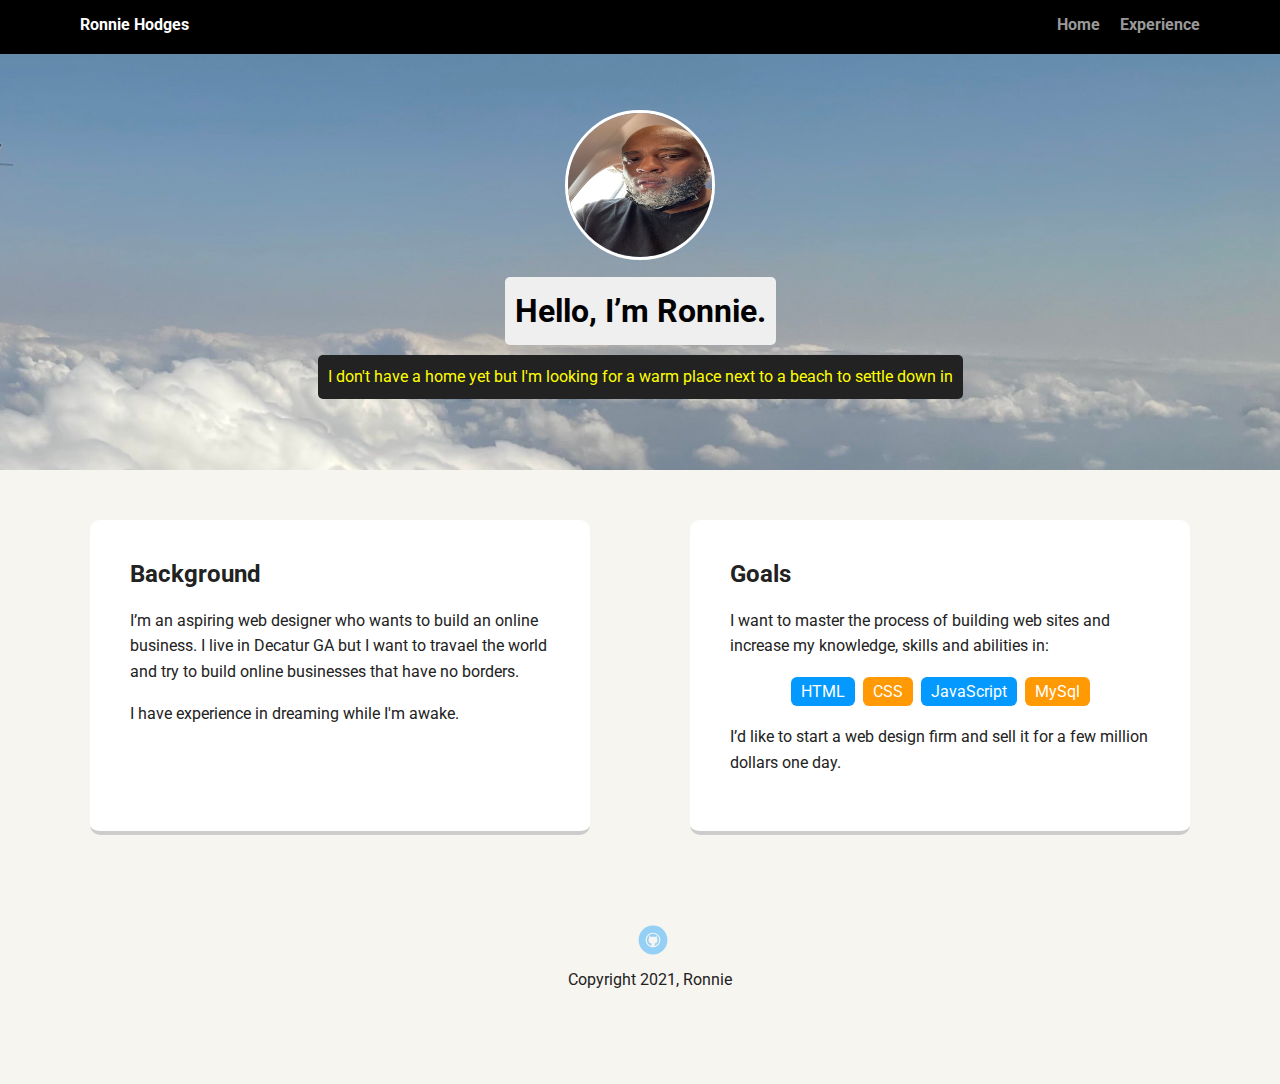
<file: index.html>
<!doctype html>
<html lang="en">  
<head>
  <meta charset="utf-8">
  <title>Ronnie Hodges Profile</title>
  <meta name="viewport" content="width=device-width, initial-scale=1.0">
  <link rel="stylesheet" href="styles.css">
  <link href="https://fonts.googleapis.com/css?family=Muli%7CRoboto:400,300,500,700,900" rel="stylesheet"></head>
  <body>

    <!-- changed <div> to <nav> -->
    <nav class="main-nav">
      <ul class="nav">
        <li class="name">Ronnie Hodges</li>
        <li><a href="index.html">Home</a></li>
        <li><a href="experience.html">Experience</a></li>
      </ul>
    </nav>

    <header>
      <img src="images/me3.jpg" alt="Picture of Ronnie Hodges on a plane" class="profile-image">
      <h1 class="tag name">Hello, I’m Ronnie.</h1>
      <p class="tag location">I don't have a home yet but I'm looking for a warm place next to a beach to settle down in</p>
    </header>

    <main class="flex">
      <!-- changed <div> to <section> -->
      <section class="card">
        <h2>Background</h2>
        <p>I’m an aspiring web designer who wants to build an online business. I live in Decatur GA but I want to travael the world and try to build online businesses that have no borders.</p>
        <p>I have experience in dreaming while I'm awake.  </p>
      </section> 
      <!-- changed <div> to <section> -->
      <section class="card">
        <h2>Goals</h2>
        <p>I want to master the process of building web sites and increase my knowledge, skills and abilities in:</p>
        <ul class="skills">
          <li>HTML</li>
          <li>CSS</li>
          <li>JavaScript</li>
          <li>MySql</li>
        </ul>
        <p>I’d like to start a web design firm and sell it for a few million dollars one day.</p>
      </section> 

    </main>
    <footer>
      <ul>
        <li><a href="https://github.com/Ronnie-Hodges/techdegree-project-1.git" class="social github">Github</a></li>
      </ul>
      <p class="copyright">Copyright 2021, Ronnie</p>
    </footer>
  </body>
  </html>
</file>
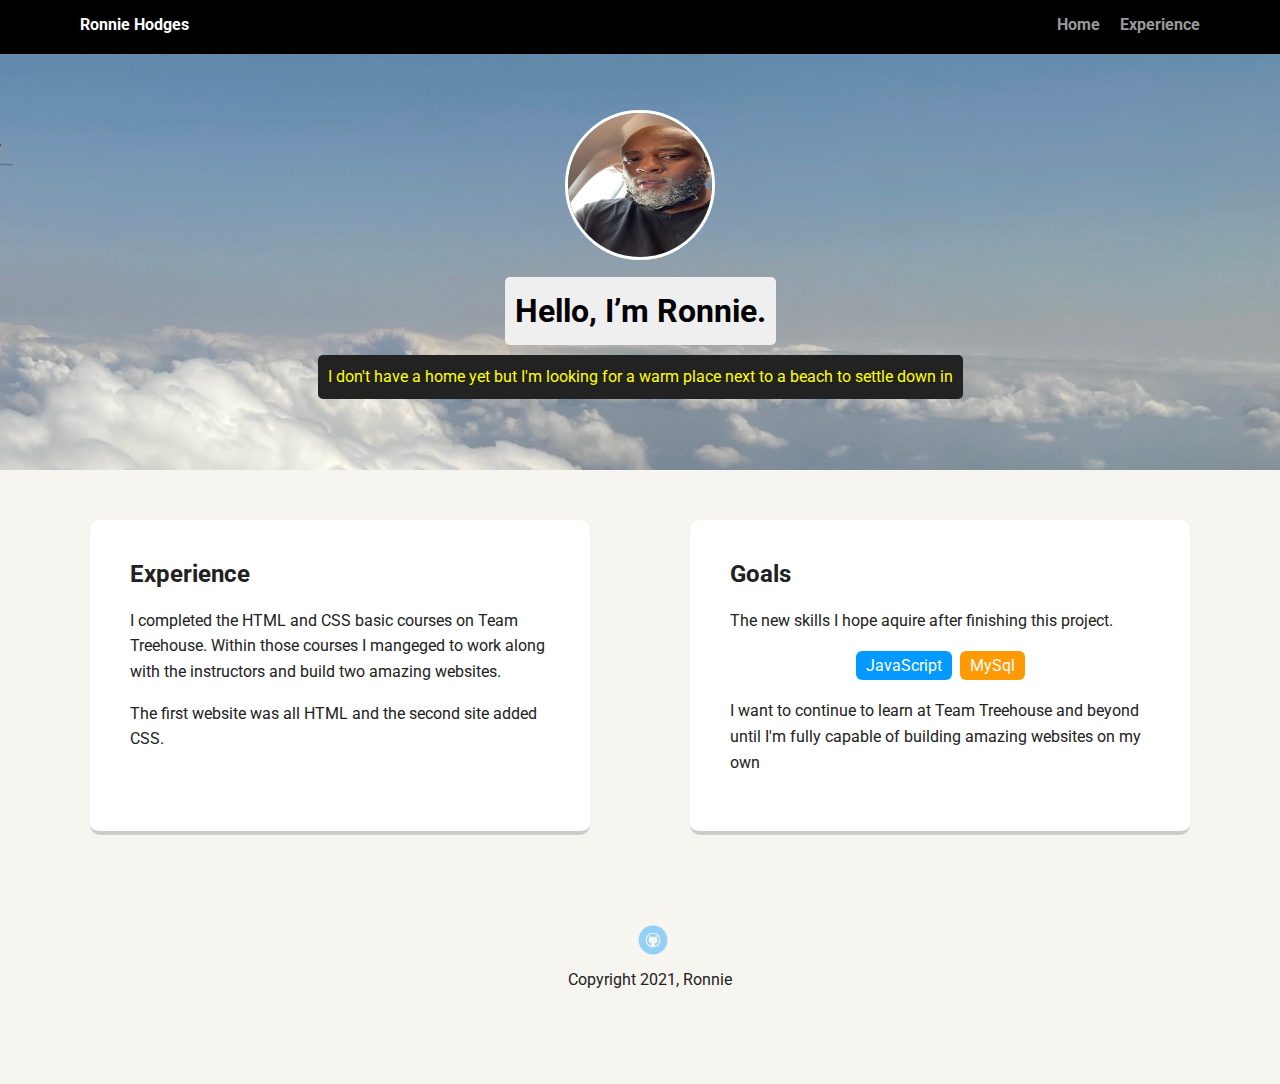
<file: experience.html>
<!doctype html>
<html lang="en">  
<head>
  <meta charset="utf-8">
  <title>Ronnie Hodges Profile</title>
  <meta name="viewport" content="width=device-width, initial-scale=1.0">
  <link rel="stylesheet" href="styles.css">
  <link href="https://fonts.googleapis.com/css?family=Muli%7CRoboto:400,300,500,700,900" rel="stylesheet"></head>
  <body>

    <nav class="main-nav">
        <ul class="nav">
          <li class="name">Ronnie Hodges</li>
          <li><a href="index.html">Home</a></li>
          <li><a href="experience.html">Experience</a></li>
        </ul>
    </nav>

    <header>
      <img src="images/me3.jpg" alt="Picture of Ronnie Hodges on a plane" class="profile-image">
      <h1 class="tag name">Hello, I’m Ronnie.</h1>
      <p class="tag location">I don't have a home yet but I'm looking for a warm place next to a beach to settle down in</p>
    </header>

    <main class="flex">
      <section class="card">
        <h2>Experience</h2>
        <p>I completed the HTML and CSS basic courses on Team Treehouse.  Within those courses I mangeged to work along with the instructors and build two amazing websites. </p>
        <p> The first website was all HTML and the second site added CSS.</p>
      </section> 

      <section class="card">
        <h2>Goals</h2>
        <p>The new skills I hope aquire after finishing this project.</p>
        <ul class="skills">
          <li>JavaScript</li>
          <li>MySql</li>
        </ul>
        <p>I want to continue to learn at Team Treehouse and beyond until I'm fully capable of building amazing websites on my own</p>
      </section> 

    </main>
    <footer>
      <ul>
        <li><a href="https://github.com/Ronnie-Hodges/techdegree-project-1.git" class="social github">Github</a></li>
      </ul>
      <p class="copyright">Copyright 2021, Ronnie</p>
    </footer>
  </body>
  </html>
</file>
<file: styles.css>
/* Global Layout Set-up */
* { 
  box-sizing: border-box;
}
  
body {
  margin: 0;
  padding: 0;
  text-align: center;
  font-family: 'Roboto', sans-serif;
  color: #222;
  background: #f7f5f0;
}
/* Link Styles */

a {
  text-decoration: none;
  color: #999;
}

a:hover {
  color: #6633ff;
}

/* Section Styles */

.main-nav {
  width: 100%;
  background: black;
  min-height: 30px;
  padding: 10px;
  position: fixed;
  text-align: center;
}
.nav {
  display: flex;
  justify-content: space-around;
  font-weight: 700;
  list-style-type: none;
  margin: 0 auto;
  padding: 0;
}

.nav .name {
    display: block;
    margin-right: auto;
    color: white;
}
.nav li {
  padding: 5px 10px 10px 10px;
}
.nav a {
  transition: all 2s;
}
.nav a:hover {
  color: white 
}

header {
  text-align: center;
  background: url('images/background3.jpg') no-repeat top center ;
  background-size: cover;
  overflow: hidden;
  padding-top: 60px;
}
header {
  line-height: 1.5;
}
header .profile-image {
  margin-top: 50px;
  width: 150px;
  height: 150px;
  border-radius: 50%;
  border: 3px solid white;
  transition: all .5s;
}
header .profile-image:hover {
  transform: scale(1.2) rotate(360deg);
}
.tag {
  background-color: #efefef;
  color: black;
  padding: 10px;
  border-radius: 5px;
  display: table;
  margin: 10px auto;
} 
.location {
  background-color: #222;
  color: yellow;
}
.card {
  margin: 30px;
  padding: 20px 40px 40px;
  max-width: 500px;
  text-align: left;
  background: #fff;
  border-bottom: 4px solid #ccc;
  border-radius: 10px;
  transition: all .5s;
}
.card:hover {
  border-color: #ff99ff;
}

ul.skills {
  padding: 0;
  text-align: center;
}

.skills li {
  border-radius: 6px;
  display: inline-block;
  background: #ff9904;
  color: white;
  padding: 5px 10px;
  margin: 2px;
}

.skills li:nth-child(odd) {
  background: #0399ff;
}

footer {
  width: 100%;
  min-height: 30px;
  padding: 20px 0 40px 20px;
}

footer .copyright {
  top: -8px;
  font-size: .75em;
}

footer ul {
  list-style-type: none;
  margin: 0;
  padding: 0;
}

footer ul li {
  display: inline-block;
}

a.social {
  display: inline-block;
  text-indent: -9999px;
  margin-left: 5px;
  width: 30px;
  height: 30px;
  background-size: 30px 30px;
  opacity: .4;
  transition: all .5s;
}
a.twitter {
  background-image: url(images/twitter.svg);
}
a.linkedin {
  background-image: url(images/linkedin.svg);
}
a.github {
  background-image: url(images/github.svg);
}
a.social:hover {
  opacity: 1;
}
.clearfix {
  clear: both;
}

/* Styles for larger screens */
@media screen and (min-width: 720px) {
  
  .flex {
      display: -ms-flexbox;      /* TWEENER - IE 10 */
      display: flex; 
      max-width: 1200px;
      -ms-flex-pack: distribute;
      justify-content: space-around;
      margin: 0 auto;
  }

  header {
    min-height: 470px;
  }

  .nav {
    max-width: 1200px;
    padding: 0 30px;
  }


  main {
    padding-top: 20px;
  }

  main p {
    line-height: 1.6em;
  }

  footer {
    font-size: 1.3em;
    max-width: 1200px;
    margin: 40px auto;
  }

}
</file>
